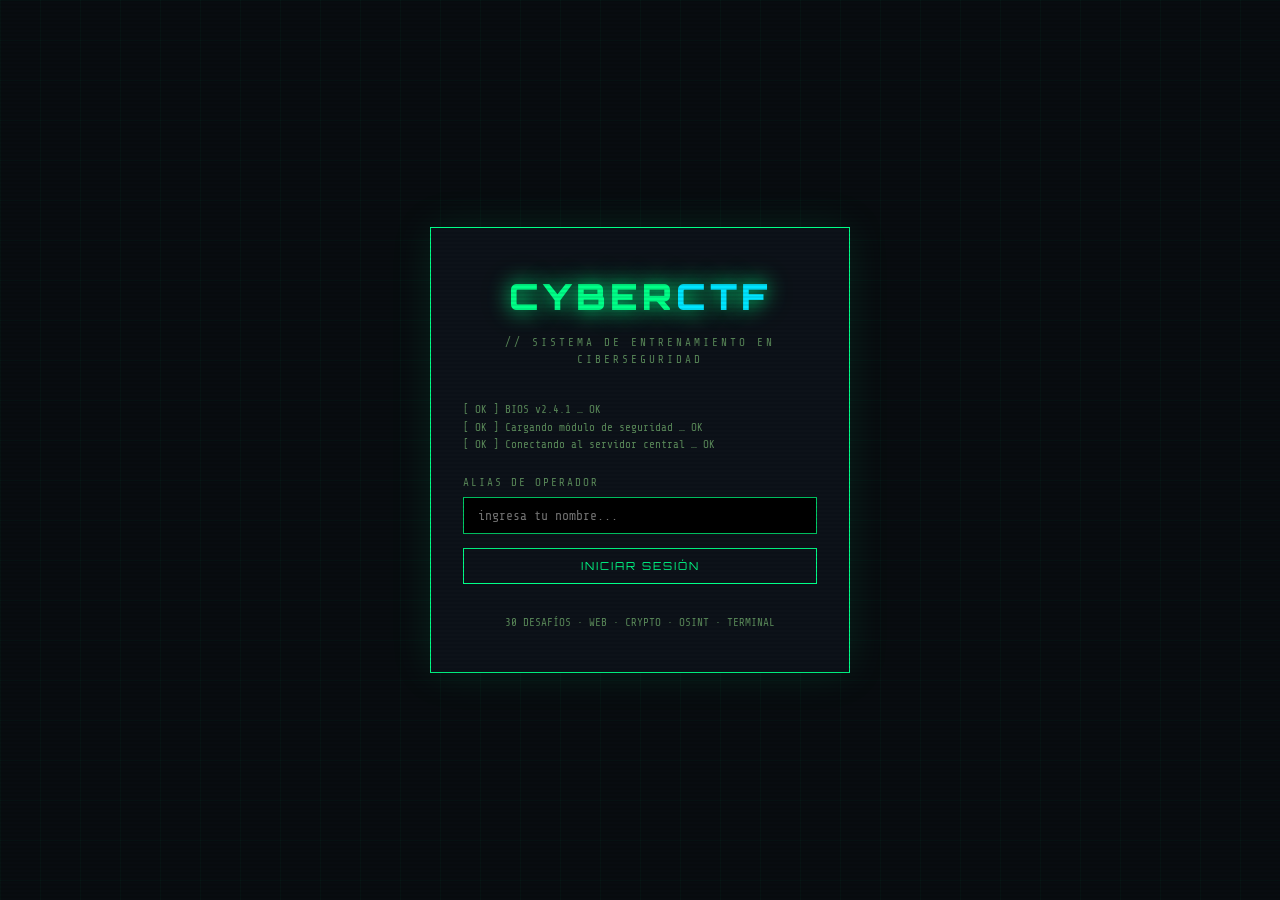
<file: index.html>
<!DOCTYPE html>
<html lang="es">
<head>
    <meta charset="UTF-8">
    <meta name="viewport" content="width=device-width, initial-scale=1.0">
    <title>CyberCTF // ACCESO AL SISTEMA</title>
    <link rel="stylesheet" href="style.css">
    <script src="api.js" defer></script>
    <style>
        .typing-line { overflow: hidden; white-space: nowrap; border-right: 2px solid var(--green); animation: typing 2s steps(40,end) both, cursor-blink .8s step-end infinite; width: fit-content; margin: 0 auto; }
        @keyframes typing { from{width:0} to{width:100%} }
        @keyframes cursor-blink { 0%,100%{border-color:var(--green)} 50%{border-color:transparent} }
        .boot-log { font-size: 11px; color: var(--text-dim); text-align: left; margin-bottom: 20px; max-height: 64px; overflow: hidden; }
        .boot-log span { display: block; animation: fadeUp .3s ease both; }
    </style>
</head>
<body>

<div class="login-wrap">
    <div class="login-box fade-up">

        <div class="login-logo">
            <h1 class="glitch">CYBER<span style="color:var(--cyan)">CTF</span></h1>
            <div class="subtitle">// SISTEMA DE ENTRENAMIENTO EN CIBERSEGURIDAD</div>
        </div>

        <div class="boot-log" id="bootLog"></div>

        <div style="margin-bottom: 14px;">
            <label style="font-size:11px; letter-spacing:2px; color:var(--text-dim); display:block; margin-bottom:6px;">ALIAS DE OPERADOR</label>
            <input type="text" id="usernameInput" placeholder="ingresa tu nombre..." autocomplete="off" maxlength="32">
        </div>

        <button onclick="login()" id="loginBtn" style="width:100%; margin-bottom:10px;">
            INICIAR SESIÓN
        </button>

        <div id="statusMsg" class="alert" style="display:none;"></div>

        <div style="margin-top: 20px; font-size: 11px; color: var(--text-dim); text-align:center;">
            30 DESAFÍOS · WEB · CRYPTO · OSINT · TERMINAL
        </div>
    </div>
</div>

<script>
    // Redirect if already logged in
    if (localStorage.getItem("ctf_username")) {
        window.location.href = "dashboard.html";
    }

    // Boot animation
    const bootLines = [
        "BIOS v2.4.1 … OK",
        "Cargando módulo de seguridad … OK",
        "Conectando al servidor central … OK",
        "Sistema listo. Esperando operador …"
    ];
    const bootLog = document.getElementById("bootLog");
    bootLines.forEach((line, i) => {
        setTimeout(() => {
            const s = document.createElement("span");
            s.style.animationDelay = "0s";
            s.textContent = `[ ${i < bootLines.length-1 ? "OK" : "!!"} ] ${line}`;
            s.style.color = i === bootLines.length-1 ? "var(--green)" : "var(--text-dim)";
            bootLog.appendChild(s);
        }, i * 400);
    });

    document.getElementById("usernameInput").addEventListener("keydown", e => {
        if (e.key === "Enter") login();
    });

    async function login() {
        const user = document.getElementById("usernameInput").value.trim();
        const status = document.getElementById("statusMsg");
        const btn = document.getElementById("loginBtn");

        if (!user || user.length < 2) {
            showMsg("Error: nombre de usuario muy corto.", "err");
            return;
        }
        if (!/^[a-zA-Z0-9_\-\.]+$/.test(user)) {
            showMsg("Solo letras, números, _ y - permitidos.", "err");
            return;
        }

        btn.disabled = true;
        showMsg("Conectando al servidor …", "inf");

        try {
            await registrarUsuario(user);
        } catch (e) {
            if (!e.message.includes("ya existe")) {
                showMsg("Error de conexión. Intenta de nuevo.", "err");
                btn.disabled = false;
                return;
            }
        }

        showMsg("Acceso concedido. Redirigiendo …", "ok");
        localStorage.setItem("ctf_username", user);
        setTimeout(() => window.location.href = "dashboard.html", 800);
    }

    function showMsg(text, type) {
        const el = document.getElementById("statusMsg");
        el.style.display = "block";
        el.className = `alert alert-${type}`;
        el.textContent = `> ${text}`;
    }
</script>
</body>
</html>
</file>
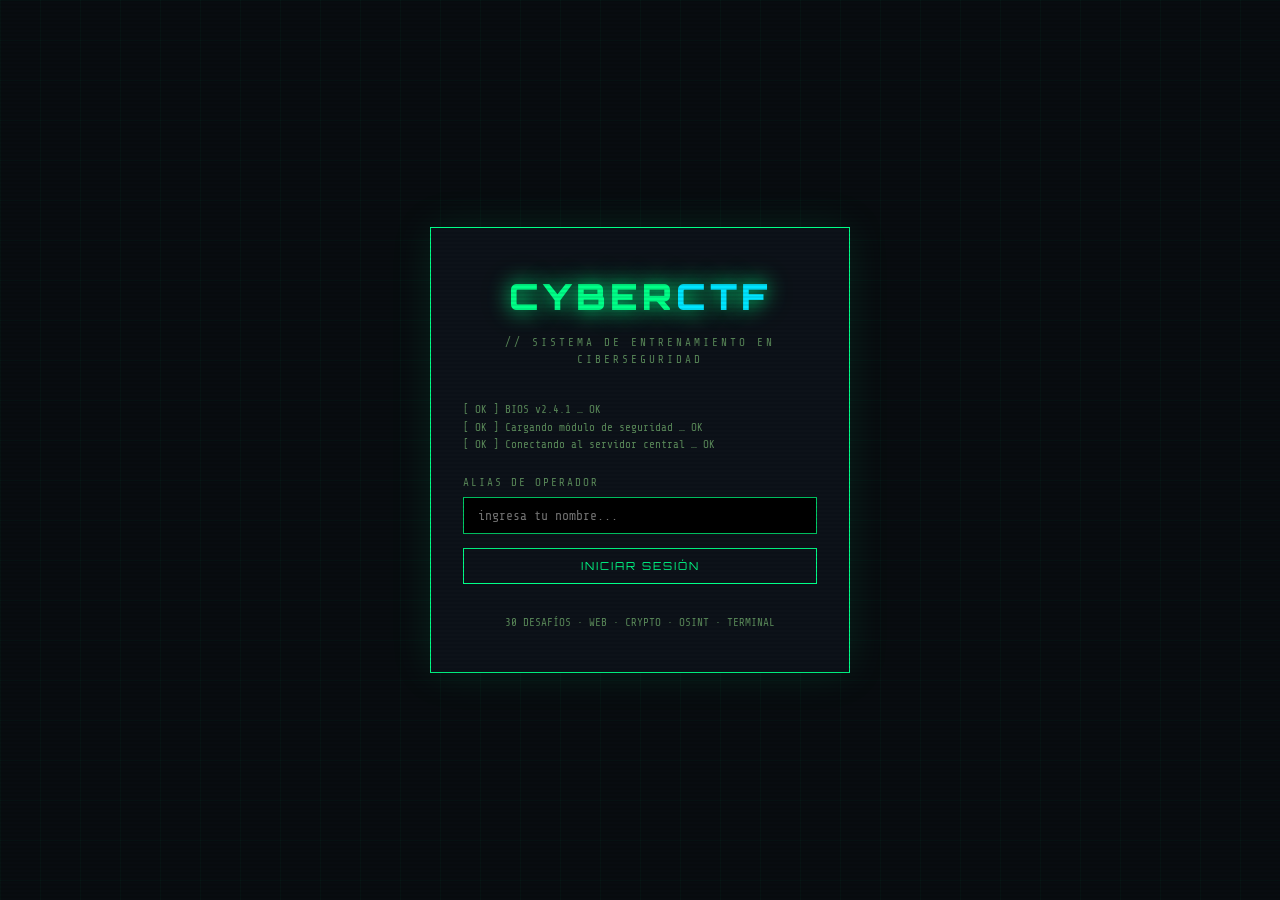
<file: dashboard.html>
<!DOCTYPE html>
<html lang="es">
<head>
    <meta charset="UTF-8">
    <meta name="viewport" content="width=device-width, initial-scale=1.0">
    <title>CyberCTF // PANEL DE CONTROL</title>
    <link rel="stylesheet" href="style.css">
    <script src="api.js"></script>
</head>
<body>

<!-- NAV -->
<div class="nav">
    <div class="nav-brand">CYBERCTF</div>
    <div class="nav-links">
        <a href="dashboard.html" class="active">DASHBOARD</a>
        <a href="leaderboard.html">RANKING</a>
        <a href="terminal.html">TERMINAL</a>
        <a href="#" onclick="logout()">SALIR</a>
    </div>
    <div class="nav-user">OP: <span id="navUser">—</span></div>
</div>

<div class="page-wrap">

    <!-- STATS ROW -->
    <div class="stats-row fade-up">
        <div class="stat-card">
            <div class="stat-value" id="statScore">0</div>
            <div class="stat-label">Puntaje Total</div>
        </div>
        <div class="stat-card">
            <div class="stat-value" id="statSolved">0</div>
            <div class="stat-label">Resueltos</div>
        </div>
        <div class="stat-card">
            <div class="stat-value" id="statRemain">30</div>
            <div class="stat-label">Restantes</div>
        </div>
        <div class="stat-card">
            <div class="stat-value" id="statRank">—</div>
            <div class="stat-label">Posición Global</div>
        </div>
    </div>

    <!-- PROGRESS -->
    <div class="panel fade-up" style="padding: 16px 24px;">
        <div style="display:flex; justify-content:space-between; align-items:center; margin-bottom:6px;">
            <span style="font-size:11px; letter-spacing:2px; color:var(--text-dim);">PROGRESO TOTAL</span>
            <span id="progressPct" style="font-family:var(--font-hud); font-size:12px; color:var(--green);">0%</span>
        </div>
        <div class="progress-track">
            <div class="progress-bar" id="progressBar" style="width:0%"></div>
        </div>
    </div>

    <!-- FLAG SUBMIT -->
    <div class="panel fade-up">
        <div class="panel-title">// ENVIAR FLAG</div>
        <div class="flag-row">
            <input type="text" class="id-input" id="desafioId" placeholder="ID (ej. 01)" maxlength="4">
            <input type="text" id="flagInput" placeholder="flag{...}">
            <button onclick="submitFlag()">EJECUTAR</button>
        </div>
        <div id="flagResult" style="margin-top:8px; display:none;" class="alert"></div>
    </div>

    <!-- CHALLENGE LIST -->
    <div class="panel fade-up">
        <div class="panel-title">// LISTA DE DESAFÍOS</div>

        <!-- Category Tabs -->
        <div class="tabs" id="catTabs">
            <button class="tab active" onclick="filterCat('all', this)">TODOS</button>
            <button class="tab" onclick="filterCat('Web', this)">WEB</button>
            <button class="tab" onclick="filterCat('Crypto', this)">CRYPTO</button>
            <button class="tab" onclick="filterCat('OSINT', this)">OSINT</button>
            <button class="tab" onclick="filterCat('Terminal', this)">TERMINAL</button>
        </div>

        <div id="challengeList">
            <div style="color:var(--text-dim); font-size:12px; padding:12px 0;">Cargando desafíos…</div>
        </div>
    </div>

</div><!-- /page-wrap -->

<!-- CHALLENGE DETAIL MODAL -->
<div class="modal-overlay" id="challengeModal">
    <div class="modal">
        <button class="modal-close" onclick="closeModal()">✕</button>
        <div class="modal-title" id="modalTitle">DESAFÍO</div>
        <div class="modal-body" id="modalBody"></div>
        <button onclick="fillId()" id="modalFillBtn" style="font-size:11px; padding:8px 16px;">
            USAR ESTE ID
        </button>
        <button onclick="showHint()" style="font-size:11px; padding:8px 16px; margin-left:8px; border-color:var(--yellow); color:var(--yellow);">
            PISTA
        </button>
        <div class="hint-box" id="hintBox"></div>
    </div>
</div>

<script>
// ── AUTH ────────────────────────────────────────
const currentUser = localStorage.getItem("ctf_username");
if (!currentUser) window.location.href = "index.html";
document.getElementById("navUser").textContent = currentUser;

function logout() {
    localStorage.removeItem("ctf_username");
    window.location.href = "index.html";
}

// ── CHALLENGE METADATA (descriptions + hints) ──
const META = {
    "01": { desc: 'Abre DevTools (F12) → pestaña "Elements" o "Inspector". Busca en el código HTML de esta página un comentario oculto <code>&lt;!-- --&gt;</code> que contiene la flag.', hint: "Usa Ctrl+F en el inspector y busca la palabra 'flag'.", special: null },
    "02": { desc: 'En el inspector de elementos, busca un elemento con el estilo <code>display: none</code>. Elimina esa propiedad CSS para hacer el texto visible. La flag estará ahí.', hint: "Busca un &lt;span&gt; o &lt;div&gt; invisible en la tabla de desafíos.", special: null },
    "03": { desc: 'Hay un botón con el atributo <code>disabled</code> en esta página. Encuéntralo con el inspector y elimina ese atributo para poder hacer clic.', hint: "Busca <code>disabled</code> en el HTML del panel de desafíos.", special: "btn03" },
    "04": { desc: 'Abre la consola de DevTools (F12 → Console) y escribe exactamente: <code>printFlag()</code> y presiona Enter.', hint: "La función está definida en el JS de esta página.", special: null },
    "05": { desc: 'Abre DevTools → Application → Cookies. Busca la cookie <code>admin</code> con valor <code>false</code> y cámbiala a <code>true</code>. Luego recarga la página y encontrarás la flag.', hint: "O escribe en consola: <code>document.cookie = 'admin=true'</code> y recarga.", special: null },
    "06": { desc: 'Ve a DevTools → Application → Local Storage. Encuentra la clave <code>premium</code> y cambia su valor de <code>false</code> a <code>true</code>. La sección de pago desbloqueada mostrará la flag.', hint: "O en consola: <code>localStorage.setItem('premium','true')</code> y recarga.", special: null },
    "07": { desc: 'Abre DevTools → Network. Recarga la página (F5) y busca la primera petición al servidor. Revisa sus <b>Response Headers</b> en busca de un header llamado <code>X-Secret</code>.', hint: "Filtra por 'Doc' o 'All' en la pestaña Network.", special: null },
    "08": { desc: 'Abre DevTools → Sources y encuentra el archivo <code>api.js</code>. Lee el código cuidadosamente. Hay una contraseña escrita directamente en el código JavaScript.', hint: "Busca una variable que contenga la palabra 'password' o 'pass'.", special: null },
    "09": { desc: 'Usa el inspector de elementos y busca un elemento con estilos <code>::before</code> o <code>::after</code>. La propiedad <code>content</code> de ese pseudo-elemento contiene la flag.', hint: "En el inspector, haz clic en el ícono de filtro de estilos y mira el panel Computed.", special: null },
    "10": { desc: 'Abre DevTools → Console y escribe <code>FLAG_PARTS</code>. Verás un array con fragmentos. Únelos en orden con <code>FLAG_PARTS.join("")</code>.', hint: "O mira el source de la página y busca el array FLAG_PARTS.", special: null },
    "11": { desc: 'Decodifica este string Base64 en un decoder online (base64decode.org): <br><code>ZmxhZ3tkZWNvZGlmaWNhZG9fYjY0fQ==</code>', hint: "Base64 termina siempre con = o ==. Pégalo tal cual en el decodificador.", special: null },
    "12": { desc: 'Decodifica este texto usando el Cifrado César con desplazamiento de 3: <br><code>iodj{yhql_ylgl_ylfl}</code>', hint: "Cada letra se desplaza 3 posiciones hacia atrás. 'i' → 'f', 'o' → 'l', etc.", special: null },
    "13": { desc: 'Convierte este string binario a texto ASCII: <br><code>01100110 01101100 01100001 01100111 01111011 01100010 01101001 01101110 01100001 01110010 01111001 01011111 01110100 01101111 01011111 01100001 01110011 01100011 01101001 01101001 01111101</code>', hint: "Usa rapidtables.com/convert/number/binary-to-ascii.html", special: null },
    "14": { desc: 'Convierte este string hexadecimal a texto: <br><code>666c61677b6865785f6465636f6465645f6f6b7d</code>', hint: "Usa un conversor online: rapidtables.com/convert/number/hex-to-ascii.html", special: null },
    "15": { desc: 'Decodifica este texto con cifrado Vigenère. La clave está en el archivo <code>/robots.txt</code> de este sitio (la palabra en Disallow). <br>Texto: <code>mkff{gsccvcpc_qzmocsn}</code>', hint: "La clave es la ruta que aparece en robots.txt sin la barra diagonal.", special: null },
    "16": { desc: 'Traduce este código Morse a texto: <br><code>..-. .-.. .- --. { -- --- .-. ... . / -.. . -.-. --- -.. . -.. }</code>', hint: "Usa morsedecoder.com o simplemente busca una tabla Morse.", special: null },
    "17": { desc: 'Abre la consola (F12) y escribe <code>decryptChallenge17()</code>. Analiza la función que aparece y ejecútala para obtener la flag.', hint: "La función aplica una operación XOR simple. Puedes leerla en DevTools → Sources.", special: null },
    "18": { desc: 'Navega a la URL: <code>[tu-sitio]/robots.txt</code><br>En GitHub Pages sería: <code>https://[usuario].github.io/[repo]/robots.txt</code><br>Busca la flag en el contenido.', hint: "robots.txt está en la raíz del repositorio.", special: null },
    "19": { desc: 'Ve a <a href="https://web.archive.org" target="_blank" style="color:var(--cyan)">archive.org</a> y busca el dominio <code>ctf-ejemplo-2023.com</code>. Navega a una versión de febrero 2023 y busca la flag en el encabezado de la página.', hint: "Usa el calendario de Wayback Machine para seleccionar la fecha exacta.", special: null },
    "20": { desc: 'Busca en Instagram el perfil <code>@ctf_dummy_profile_2024</code>. La flag está en la sección de descripción/bio.', hint: "No necesitas iniciar sesión en Instagram para ver una bio.", special: null },
    "21": { desc: 'Usa Google con este dork exacto: <br><code>filetype:pdf site:github.com ctf-secret-document-2024</code><br>Abre el PDF y busca la flag dentro.', hint: "Google Dorks limitan la búsqueda a un tipo de archivo y dominio específicos.", special: null },
    "22": { desc: 'Descarga la imagen desde el dashboard (archivo <code>assets/foto_reto22.jpg</code>). Súbela a <a href="https://exifinfo.org" target="_blank" style="color:var(--cyan)">exifinfo.org</a> y lee las coordenadas GPS en los metadatos EXIF. La flag es <code>flag{lat_long}</code> con las coordenadas.', hint: "Los datos GPS en EXIF se expresan en grados, minutos y segundos.", special: null },
    "23": { desc: 'Ve a <a href="https://mxtoolbox.com/TXTLookup.aspx" target="_blank" style="color:var(--cyan)">mxtoolbox.com</a> y busca los registros TXT del dominio <code>ctf-challenge.example.com</code>. La flag está en uno de los registros.', hint: "Los registros TXT del DNS pueden contener cualquier texto, incluyendo flags.", special: null },
    "24": { desc: 'Abre el <a href="terminal.html" style="color:var(--yellow)">emulador de terminal</a> y escribe <code>ls -la</code> para listar todos los archivos, incluyendo los ocultos (que empiezan con punto).', hint: "Los archivos ocultos en Linux empiezan con '.' — la opción -a los muestra.", special: null },
    "25": { desc: 'Después de resolver el desafío 24, usa el comando <code>cat .secret_flag</code> en el terminal para leer el contenido del archivo oculto.', hint: "cat lee el contenido de un archivo y lo imprime en la pantalla.", special: null },
    "26": { desc: 'En el terminal, escribe: <code>grep password /var/log/access.log</code> para buscar la cadena "password" dentro del enorme archivo de logs.', hint: "grep filtra líneas que contienen el patrón especificado.", special: null },
    "27": { desc: 'En el terminal, escribe: <code>nmap 10.0.0.5</code> para escanear los puertos del servidor simulado. La flag está en el output del escaneo.', hint: "Un escaneo de puertos muestra qué servicios están corriendo en un host.", special: null },
    "28": { desc: 'En el terminal, navega con: <code>cd admin_backup</code> y luego lee el archivo: <code>cat flag.txt</code>', hint: "cd = change directory. Usa ls para ver qué hay en cada carpeta.", special: null },
    "29": { desc: 'En el terminal, escribe el comando: <code>whoami</code>. El nombre del usuario actual ES la flag.', hint: "whoami muestra el nombre del usuario con el que estás logueado en el sistema.", special: null },
    "30": { desc: 'Usando las credenciales encontradas en desafíos anteriores (usuario: <code>root</code>, contraseña encontrada en desafío 08), escribe en el terminal: <code>ssh root@10.0.0.5</code>', hint: "Necesitas la contraseña del desafío 08 (Bad Logic). ¿La encontraste?", special: null },
};

// ── HIDDEN CHALLENGE ELEMENTS ──────────────────
// Challenge 02: invisible flag
const invisibleFlag = document.createElement("span");
invisibleFlag.style.display = "none";
invisibleFlag.textContent = "flag{css_oculto}";
invisibleFlag.id = "ch02_hidden";
document.body.appendChild(invisibleFlag);

// Challenge 03: disabled button
const disabledBtn = document.createElement("button");
disabledBtn.id = "btn03";
disabledBtn.disabled = true;
disabledBtn.setAttribute("data-flag", "flag{button_unlocked}");
disabledBtn.textContent = "ACCESO RESTRINGIDO";
disabledBtn.style.cssText = "display:none; margin-top:8px; border-color:var(--red); color:var(--red);";
disabledBtn.onclick = () => alert("flag{button_unlocked}");
document.body.appendChild(disabledBtn);

// Challenge 04: console function
window.printFlag = function() {
    console.log("%cflag{console_is_your_friend}", "color:#00ff88; font-size:16px; font-weight:bold;");
    return "flag{console_is_your_friend}";
};

// Challenge 09: CSS ::before pseudo-element
const ch09el = document.createElement("div");
ch09el.id = "ch09_pseudo";
ch09el.style.cssText = "position:absolute; left:-9999px;";
document.body.appendChild(ch09el);
const style09 = document.createElement("style");
style09.textContent = `#ch09_pseudo::before { content: "flag{pseudo_element_secret}"; }`;
document.head.appendChild(style09);

// Challenge 10: obfuscated array
window.FLAG_PARTS = ["fl","ag","{d","eo","bf","us","ca","te","d_","js","}"];

// Challenge 17: XOR decrypt function
window.decryptChallenge17 = function() {
    const enc = [14,10,3,9,127,27,8,23,8,27,19,8,26,23,0,8,18,26,27,24,1];
    const key = 106;
    const result = enc.map(c => String.fromCharCode(c ^ key)).join('');
    console.log("%c" + result, "color:#00ff88; font-size:14px;");
    return result;
};

// Challenge 05: check cookie
function checkAdminCookie() {
    if (document.cookie.includes("admin=true")) return "flag{admin_cookie_true}";
    return null;
}

// Challenge 06: check localStorage
function checkPremium() {
    if (localStorage.getItem("premium") === "true") return "flag{localstorage_bypass}";
    return null;
}

// ── STATE ──────────────────────────────────────
let allChallenges = [];
let solvedIds = [];
let currentFilter = "all";
let currentModalId = null;

// ── INIT ───────────────────────────────────────
async function init() {
    const [challenges, solved, user, board] = await Promise.all([
        obtenerDesafios(),
        obtenerResueltos(currentUser),
        obtenerUsuario(currentUser),
        obtenerLeaderboard()
    ]);

    allChallenges = challenges;
    solvedIds = solved;

    // Stats
    document.getElementById("statScore").textContent = user?.puntaje ?? 0;
    document.getElementById("statSolved").textContent = solvedIds.length;
    document.getElementById("statRemain").textContent = 30 - solvedIds.length;

    const pct = Math.round((solvedIds.length / 30) * 100);
    document.getElementById("progressPct").textContent = pct + "%";
    document.getElementById("progressBar").style.width = pct + "%";

    // Rank
    const rank = board.findIndex(u => u.username === currentUser) + 1;
    document.getElementById("statRank").textContent = rank > 0 ? `#${rank}` : "—";

    renderChallenges(currentFilter);
}

// ── RENDER ─────────────────────────────────────
function renderChallenges(cat) {
    const list = document.getElementById("challengeList");
    const filtered = cat === "all" ? allChallenges : allChallenges.filter(c => c.categoria === cat);

    if (filtered.length === 0) {
        list.innerHTML = `<div style="color:var(--text-dim); padding:12px 0; font-size:12px;">No hay desafíos en esta categoría.</div>`;
        return;
    }

    let html = `<table>
        <thead><tr>
            <th style="width:48px">ID</th>
            <th>Nombre</th>
            <th style="width:90px">Categoría</th>
            <th style="width:70px">Pts</th>
            <th style="width:80px">Estado</th>
        </tr></thead><tbody>`;

    filtered.forEach(c => {
        const solved = solvedIds.includes(c.id);
        const catClass = { Web:"badge-web", Crypto:"badge-crypto", OSINT:"badge-osint", Terminal:"badge-terminal" }[c.categoria] || "";

        // Special extras
        let extra = "";
        if (c.id === "24" || c.id === "25" || c.id === "26" || c.id === "27" || c.id === "28" || c.id === "29" || c.id === "30") {
            extra = ` <a href="terminal.html" style="color:var(--yellow); font-size:10px; text-decoration:none;">→ TERMINAL</a>`;
        }

        html += `<tr style="${solved ? 'opacity:.55;' : ''}" onclick="openModal('${c.id}')" style="cursor:pointer;">
            <td style="font-family:var(--font-hud); color:var(--text-dim);">${c.id}</td>
            <td style="cursor:pointer; color:${solved ? 'var(--text-dim)' : 'var(--text)'};">
                ${solved ? '✓ ' : ''}<span style="cursor:pointer;">${c.nombre}</span>${extra}
            </td>
            <td><span class="badge ${catClass}">${c.categoria.toUpperCase()}</span></td>
            <td style="font-family:var(--font-hud); color:var(--yellow);">${c.puntos}</td>
            <td>${solved
                ? '<span class="badge badge-solved">RESUELTO</span>'
                : '<span class="badge badge-pending">PENDIENTE</span>'
            }</td>
        </tr>`;
    });

    html += "</tbody></table>";
    list.innerHTML = html;
}

function filterCat(cat, btn) {
    currentFilter = cat;
    document.querySelectorAll(".tab").forEach(t => t.classList.remove("active"));
    btn.classList.add("active");
    renderChallenges(cat);
}

// ── MODAL ──────────────────────────────────────
function openModal(id) {
    currentModalId = id;
    const ch = allChallenges.find(c => c.id === id);
    const m = META[id];
    if (!ch || !m) return;

    document.getElementById("modalTitle").textContent = `[${id}] ${ch.nombre} — ${ch.puntos} pts`;
    document.getElementById("modalBody").innerHTML = m.desc || "Sin descripción.";
    document.getElementById("hintBox").className = "hint-box";
    document.getElementById("hintBox").innerHTML = "";

    // Show special element if any
    if (m.special) {
        const el = document.getElementById(m.special);
        if (el) {
            el.style.display = "block";
            el.style.position = "static";
        }
        document.getElementById("modalBody").appendChild(el || document.createElement("span"));
    }

    document.getElementById("challengeModal").classList.add("open");
}

function closeModal() {
    document.getElementById("challengeModal").classList.remove("open");
    currentModalId = null;
}

function fillId() {
    document.getElementById("desafioId").value = currentModalId;
    document.getElementById("flagInput").focus();
    closeModal();
}

function showHint() {
    const m = META[currentModalId];
    if (!m) return;
    const hintBox = document.getElementById("hintBox");
    hintBox.innerHTML = "💡 " + (m.hint || "Sin pista disponible.");
    hintBox.classList.add("visible");
}

document.getElementById("challengeModal").addEventListener("click", e => {
    if (e.target === e.currentTarget) closeModal();
});

// ── FLAG SUBMIT ────────────────────────────────
async function submitFlag() {
    const dId  = document.getElementById("desafioId").value.trim();
    const flag = document.getElementById("flagInput").value.trim();
    const resultEl = document.getElementById("flagResult");

    if (!dId || !flag) {
        showResult("Rellena el ID del desafío y la flag.", "inf");
        return;
    }

    showResult("Validando …", "inf");

    // Client-side special checks
    if (dId === "05") {
        const f = checkAdminCookie();
        if (!f || f !== flag) { showResult("Flag incorrecta. Recuerda cambiar la cookie admin=true y recargar.", "err"); return; }
    }
    if (dId === "06") {
        const f = checkPremium();
        if (!f || f !== flag) { showResult("Flag incorrecta. ¿Cambiaste localStorage 'premium' a 'true'?", "err"); return; }
    }

    const resp = await validarFlag(currentUser, dId, flag);

    if (resp.exitoso) {
        showResult(`✓ ACCESO CONCEDIDO — ${resp.mensaje}`, "ok");
        document.getElementById("flagInput").value = "";
        document.getElementById("desafioId").value = "";
        if (!solvedIds.includes(dId)) {
            solvedIds.push(dId);
            // Refresh stats
            const solvedCount = solvedIds.length;
            document.getElementById("statSolved").textContent = solvedCount;
            document.getElementById("statRemain").textContent = 30 - solvedCount;
            const pct = Math.round((solvedCount / 30) * 100);
            document.getElementById("progressPct").textContent = pct + "%";
            document.getElementById("progressBar").style.width = pct + "%";
            if (resp.puntos) {
                const prev = parseInt(document.getElementById("statScore").textContent) || 0;
                document.getElementById("statScore").textContent = prev + resp.puntos;
            }
        }
        renderChallenges(currentFilter);
    } else {
        showResult(`✗ ACCESO DENEGADO — ${resp.mensaje}`, "err");
    }
}

function showResult(text, type) {
    const el = document.getElementById("flagResult");
    el.style.display = "block";
    el.className = `alert alert-${type}`;
    el.textContent = `> ${text}`;
}

document.getElementById("flagInput").addEventListener("keydown", e => {
    if (e.key === "Enter") submitFlag();
});

// ── RUN ────────────────────────────────────────
init();
</script>
</body>
</html>
</file>
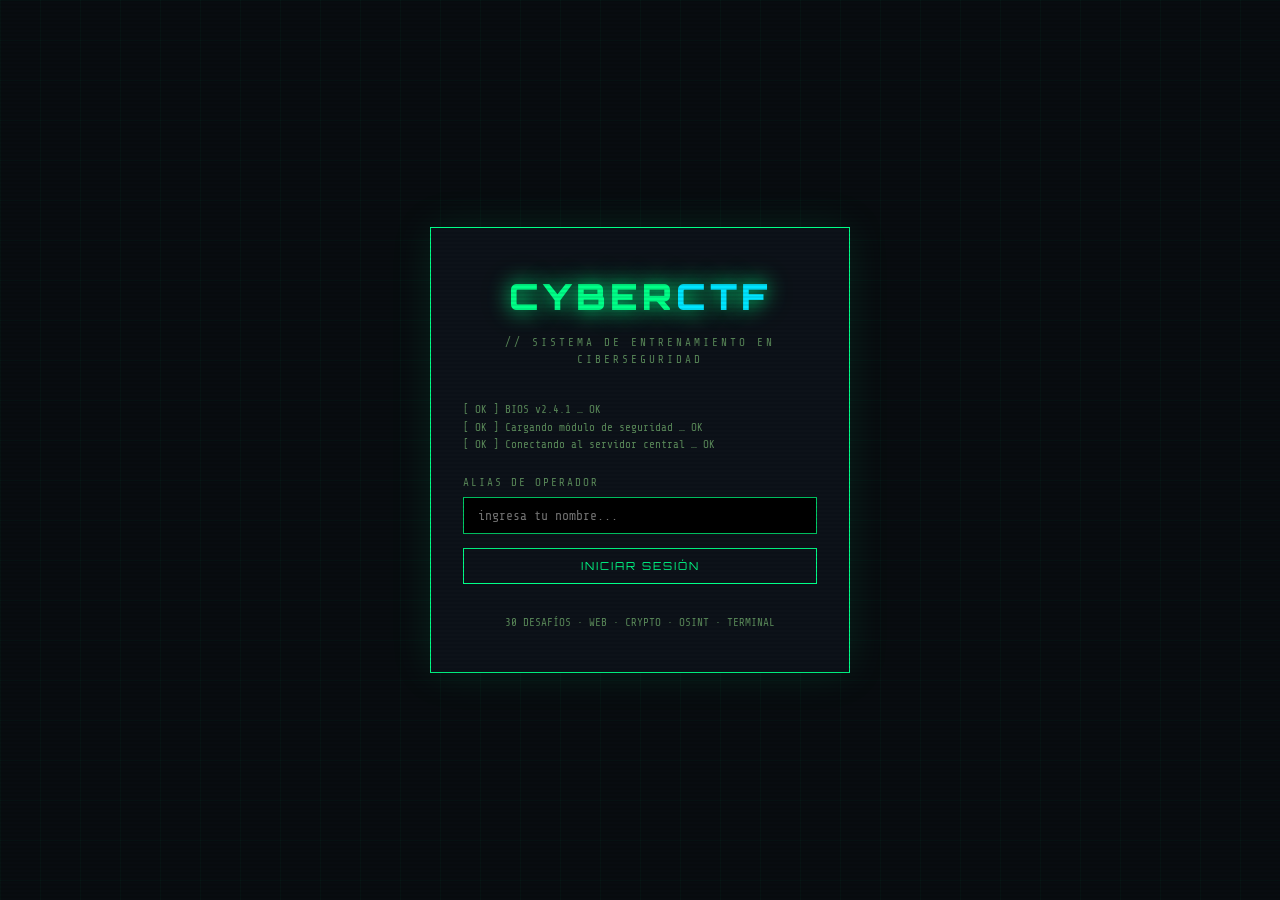
<file: leaderboard.html>
<!DOCTYPE html>
<html lang="es">
<head>
    <meta charset="UTF-8">
    <meta name="viewport" content="width=device-width, initial-scale=1.0">
    <title>CyberCTF // RANKING GLOBAL</title>
    <link rel="stylesheet" href="style.css">
    <script src="api.js"></script>
</head>
<body>

<div class="nav">
    <div class="nav-brand">CYBERCTF</div>
    <div class="nav-links">
        <a href="dashboard.html">DASHBOARD</a>
        <a href="leaderboard.html" class="active">RANKING</a>
        <a href="terminal.html">TERMINAL</a>
        <a href="#" onclick="logout()">SALIR</a>
    </div>
    <div class="nav-user">OP: <span id="navUser">—</span></div>
</div>

<div class="page-wrap">

    <div class="panel fade-up">
        <div style="display:flex; justify-content:space-between; align-items:center; margin-bottom:20px; flex-wrap:wrap; gap:10px;">
            <h2 style="margin:0;">// TABLA DE CLASIFICACIÓN</h2>
            <div style="display:flex; gap:8px; align-items:center;">
                <span id="lastUpdate" style="font-size:11px; color:var(--text-dim);">—</span>
                <button onclick="cargarRanking()" style="padding:6px 16px; font-size:10px;">↻ ACTUALIZAR</button>
            </div>
        </div>

        <!-- Podium top 3 -->
        <div class="podium" id="podium"></div>

        <!-- Full table -->
        <table>
            <thead>
                <tr>
                    <th style="width:50px">#</th>
                    <th>Operador</th>
                    <th style="width:120px">Puntaje</th>
                    <th style="width:130px">Progreso</th>
                </tr>
            </thead>
            <tbody id="rankingBody">
                <tr><td colspan="4" style="color:var(--text-dim); font-size:12px;">Cargando datos del servidor central…</td></tr>
            </tbody>
        </table>
    </div>

    <div style="text-align:center; color:var(--text-dim); font-size:11px; letter-spacing:1px; padding-bottom:20px;">
        AUTO-REFRESCO CADA 30 SEGUNDOS
    </div>
</div>

<script>
const currentUser = localStorage.getItem("ctf_username");
if (!currentUser) window.location.href = "index.html";
document.getElementById("navUser").textContent = currentUser;

function logout() {
    localStorage.removeItem("ctf_username");
    window.location.href = "index.html";
}

const MAX_PTS = 30 * 200; // rough max for progress bar

async function cargarRanking() {
    const tbody = document.getElementById("rankingBody");

    const datos = await obtenerLeaderboard();

    if (datos.length === 0) {
        tbody.innerHTML = "<tr><td colspan='4' style='color:var(--text-dim);font-size:12px;'>No hay registros todavía.</td></tr>";
        return;
    }

    // Podium (top 3)
    const podium = document.getElementById("podium");
    const top3 = datos.slice(0, 3);
    const order = [1, 0, 2]; // display order: 2nd, 1st, 3rd
    podium.innerHTML = "";
    order.forEach(idx => {
        if (!top3[idx]) return;
        const u = top3[idx];
        const place = idx + 1;
        const el = document.createElement("div");
        el.className = `podium-item place-${place}`;
        el.innerHTML = `
            <div class="podium-rank">#${place}</div>
            <div class="podium-name">${escHtml(u.username)}</div>
            <div class="podium-block">${place === 1 ? "★" : place}</div>
            <div class="podium-score">${u.puntaje} pts</div>
        `;
        podium.appendChild(el);
    });

    // Table
    tbody.innerHTML = "";
    const maxScore = datos[0]?.puntaje || 1;

    datos.forEach((user, i) => {
        const rank = i + 1;
        const isMe = user.username === currentUser;
        const pct = Math.round((user.puntaje / maxScore) * 100);

        const tr = document.createElement("tr");
        if (isMe) tr.style.cssText = "background:rgba(0,255,136,.08); outline:1px solid rgba(0,255,136,.3);";

        let rankDisplay = `#${rank}`;
        if (rank === 1) rankDisplay = `<span style="color:var(--yellow)">★ 1</span>`;
        else if (rank === 2) rankDisplay = `<span style="color:var(--cyan)">▲ 2</span>`;
        else if (rank === 3) rankDisplay = `<span style="color:var(--green)">▲ 3</span>`;

        tr.innerHTML = `
            <td style="font-family:var(--font-hud); font-size:13px;">${rankDisplay}</td>
            <td>
                ${isMe ? '<span style="color:var(--green); margin-right:6px;">▶</span>' : ''}
                <span style="color:${isMe ? 'var(--green)' : 'var(--text)'}">${escHtml(user.username)}</span>
                ${isMe ? '<span style="font-size:10px; color:var(--text-dim); margin-left:6px;">(tú)</span>' : ''}
            </td>
            <td style="font-family:var(--font-hud); color:var(--yellow); font-size:14px;">${user.puntaje} pts</td>
            <td>
                <div class="progress-track" style="margin:0;">
                    <div class="progress-bar" style="width:${pct}%"></div>
                </div>
            </td>
        `;
        tbody.appendChild(tr);
    });

    document.getElementById("lastUpdate").textContent =
        "Actualizado: " + new Date().toLocaleTimeString("es-CL");
}

function escHtml(str) {
    return str.replace(/&/g,"&amp;").replace(/</g,"&lt;").replace(/>/g,"&gt;");
}

cargarRanking();
setInterval(cargarRanking, 30000);
</script>
</body>
</html>
</file>
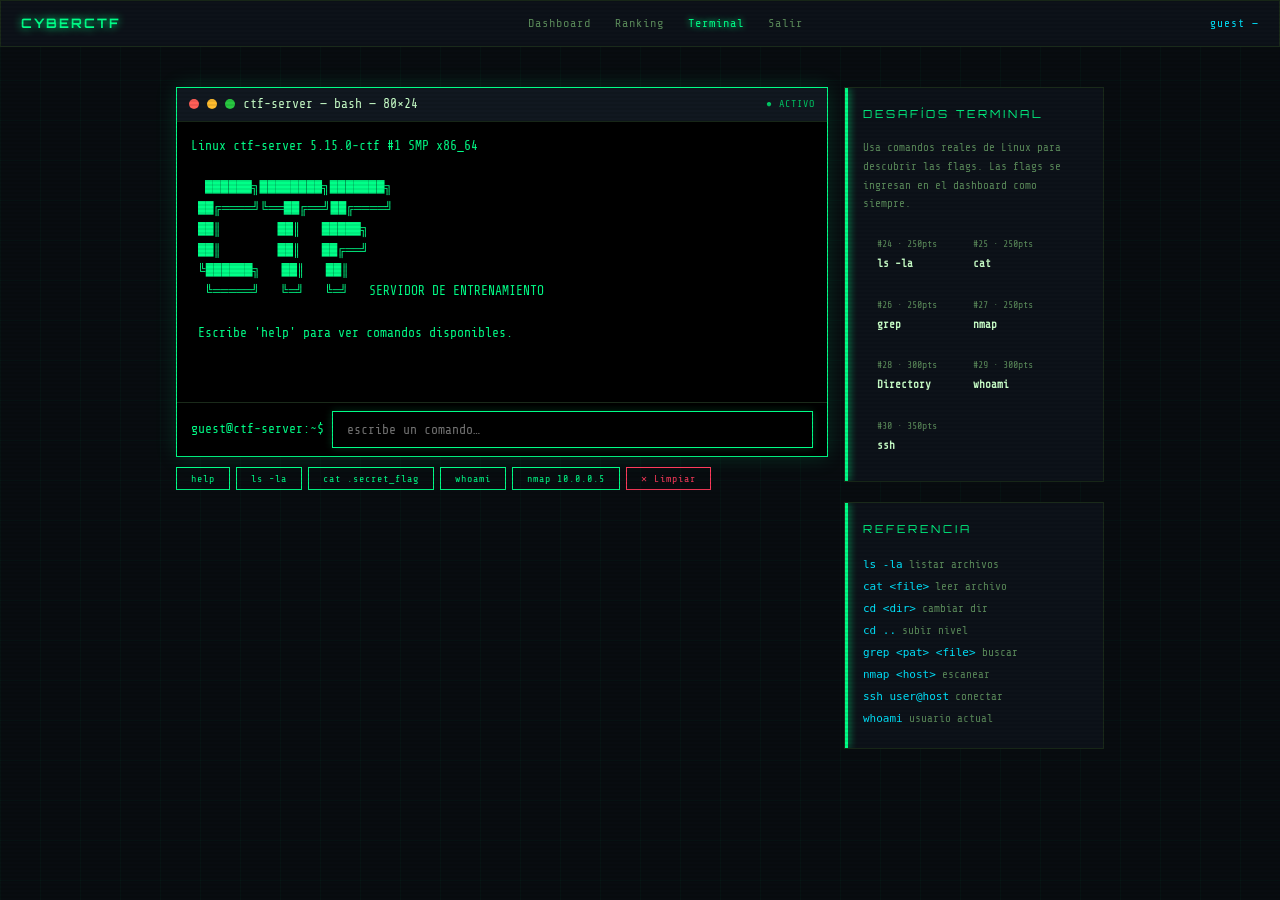
<file: terminal.html>
<!DOCTYPE html>
<html lang="es">
<head>
    <meta charset="UTF-8">
    <meta name="viewport" content="width=device-width, initial-scale=1.0">
    <title>CyberCTF // TERMINAL</title>
    <link rel="stylesheet" href="style.css">
    <style>
        .quick-cmds { display: flex; gap: 6px; flex-wrap: wrap; margin-top: 10px; }
        .qbtn { padding: 5px 14px; font-size: 10px; letter-spacing: 1px; font-family: var(--font-mono); }

        .challenge-chips {
            display: flex;
            flex-wrap: wrap;
            gap: 8px;
            margin-top: 12px;
        }
        .ch-chip {
            background: var(--bg4);
            border: 1px solid var(--border2);
            border-radius: var(--radius);
            padding: 8px 14px;
            cursor: pointer;
            transition: .15s;
            font-size: 11px;
        }
        .ch-chip:hover { border-color: var(--green-dim); background: var(--green-faint); color: var(--green); }
        .ch-chip.solved { opacity: 0.5; cursor: default; }
        .ch-chip.solved:hover { border-color: var(--border2); background: var(--bg4); color: var(--text); }
        .ch-chip .ch-num { color: var(--text-dim); font-size: 10px; display: block; margin-bottom: 3px; }
        .ch-chip .ch-name { font-weight: 600; }
    </style>
</head>
<body>

<div class="nav">
    <div class="nav-brand">CYBERCTF</div>
    <div class="nav-links">
        <a href="dashboard.html">Dashboard</a>
        <a href="leaderboard.html">Ranking</a>
        <a href="terminal.html" class="active">Terminal</a>
        <a href="#" onclick="logout()">Salir</a>
    </div>
    <div class="nav-user">
        <span id="navUser">—</span>
        <span class="team-badge" id="navTeam">—</span>
    </div>
</div>

<div class="page-wrap">

    <div style="display:grid; grid-template-columns: 1fr 260px; gap:16px; align-items: start;" class="fade-up">
        <!-- Main terminal -->
        <div>
            <div class="terminal-box">
                <div class="terminal-titlebar">
                    <div class="terminal-dot" style="background:#ff5f57;"></div>
                    <div class="terminal-dot" style="background:#febc2e;"></div>
                    <div class="terminal-dot" style="background:#28c840;"></div>
                    <div class="terminal-titlebar-text">ctf-server — bash — 80×24</div>
                    <div style="margin-left:auto; font-size:10px; color:var(--green-dim); letter-spacing:1px;">● ACTIVO</div>
                </div>
                <div class="terminal-output" id="output"></div>
                <div class="terminal-input-row">
                    <span class="terminal-prompt" id="promptLabel">guest@ctf-server:~$</span>
                    <input type="text" class="terminal-input" id="termInput"
                           autofocus autocomplete="off" autocorrect="off" autocapitalize="off"
                           spellcheck="false" placeholder="escribe un comando…">
                </div>
            </div>

            <div class="quick-cmds">
                <button class="qbtn" onclick="quickCmd('help')">help</button>
                <button class="qbtn" onclick="quickCmd('ls -la')">ls -la</button>
                <button class="qbtn" onclick="quickCmd('cat .secret_flag')">cat .secret_flag</button>
                <button class="qbtn" onclick="quickCmd('whoami')">whoami</button>
                <button class="qbtn" onclick="quickCmd('nmap 10.0.0.5')">nmap 10.0.0.5</button>
                <button class="qbtn btn-danger" onclick="clearTerm()">✕ Limpiar</button>
            </div>
        </div>

        <!-- Sidebar: terminal challenges -->
        <div>
            <div class="panel" style="padding:18px;">
                <div class="panel-title">Desafíos Terminal</div>
                <div style="font-size:11px; color:var(--text-dim); margin-bottom:14px; line-height:1.7;">
                    Usa comandos reales de Linux para descubrir las flags. Las flags se ingresan en el dashboard como siempre.
                </div>
                <div class="challenge-chips" id="terminalChallenges">
                    <!-- Loaded dynamically -->
                </div>
            </div>

            <div class="panel" style="padding:18px; margin-top:0;">
                <div class="panel-title">Referencia</div>
                <div style="font-size:11px; color:var(--text-dim); line-height:2;">
                    <code style="color:var(--cyan);">ls -la</code> listar archivos<br>
                    <code style="color:var(--cyan);">cat &lt;file&gt;</code> leer archivo<br>
                    <code style="color:var(--cyan);">cd &lt;dir&gt;</code> cambiar dir<br>
                    <code style="color:var(--cyan);">cd ..</code> subir nivel<br>
                    <code style="color:var(--cyan);">grep &lt;pat&gt; &lt;file&gt;</code> buscar<br>
                    <code style="color:var(--cyan);">nmap &lt;host&gt;</code> escanear<br>
                    <code style="color:var(--cyan);">ssh user@host</code> conectar<br>
                    <code style="color:var(--cyan);">whoami</code> usuario actual
                </div>
            </div>
        </div>
    </div>

</div>

<script src="api.js"></script>
<script>
const currentUser  = localStorage.getItem("ctf_username") || "guest";
const equipoId     = localStorage.getItem("ctf_equipo_id") || null;
const equipoNombre = localStorage.getItem("ctf_equipo_nombre") || "—";

document.getElementById("navUser").textContent = currentUser;
document.getElementById("navTeam").textContent = equipoNombre;
document.getElementById("promptLabel").textContent = `${currentUser}@ctf-server:~$`;

function logout() {
    localStorage.removeItem("ctf_username");
    localStorage.removeItem("ctf_equipo_id");
    localStorage.removeItem("ctf_equipo_nombre");
    window.location.href = "index.html";
}

// ── Load terminal challenge chips ─────────────────
async function loadTerminalChallenges() {
    const chips = document.getElementById("terminalChallenges");
    let solved = [];
    if (equipoId) {
        try { solved = await obtenerResueltos(equipoId); } catch {}
    }

    const termChallenges = [
        { id: "24", name: "ls -la", pts: 250 },
        { id: "25", name: "cat",    pts: 250 },
        { id: "26", name: "grep",   pts: 250 },
        { id: "27", name: "nmap",   pts: 250 },
        { id: "28", name: "Directory", pts: 300 },
        { id: "29", name: "whoami", pts: 300 },
        { id: "30", name: "ssh",    pts: 350 },
    ];

    chips.innerHTML = termChallenges.map(c => {
        const done = solved.includes(c.id);
        return `<div class="ch-chip ${done ? 'solved' : ''}">
            <span class="ch-num">#${c.id} · ${c.pts}pts</span>
            <span class="ch-name">${done ? '✓ ' : ''}${c.name}</span>
        </div>`;
    }).join("");
}

loadTerminalChallenges();

// ── FILESYSTEM ────────────────────────────────────
const FS = {
    "~": {
        type: "dir",
        children: {
            ".secret_flag":   { type: "file", content: "flag{secret_file_read}" },
            ".hidden_notes":  { type: "file", content: "Recuerda: la clave SSH es la misma del desafío 08" },
            "readme.txt":     { type: "file", content: "Bienvenido al servidor de entrenamiento CyberCTF.\nUsa 'help' para ver comandos disponibles." },
            "admin_backup":   {
                type: "dir",
                children: {
                    "flag.txt":    { type: "file", content: "flag{admin_backup_accessed}" },
                    "config.bak":  { type: "file", content: "# Config backup\nhost=10.0.0.5\nport=22\nuser=root\npass=hardcoded_p4ssw0rd" },
                }
            },
            "logs": {
                type: "dir",
                children: {
                    "access.log": { type: "file", content: generateLogs() },
                }
            }
        }
    }
};

function generateLogs() {
    const ips = ["192.168.1.10","10.0.0.42","172.16.0.7","192.168.1.101","10.0.0.99"];
    const pages = ["/index.php","/admin","/login","/dashboard","/api/v1/users"];
    const codes = ["200","200","200","404","403","500"];
    let out = "";
    for (let i = 0; i < 200; i++) {
        const ip = ips[i % ips.length];
        const page = pages[i % pages.length];
        const code = codes[i % codes.length];
        out += `2024-0${(i%9)+1}-15T${String(i%24).padStart(2,'0')}:${String(i%60).padStart(2,'0')}:00Z ${ip} GET ${page} HTTP/1.1 ${code} -\n`;
    }
    out += `2024-03-15T14:22:33.000Z 10.0.0.5 POST /login HTTP/1.1 200 - username=root&password=flag{grep_found_password}\n`;
    for (let i = 0; i < 80; i++) {
        const ip = ips[i % ips.length];
        const page = pages[i % pages.length];
        out += `2024-04-01T${String(i%24).padStart(2,'0')}:00:00Z ${ip} GET ${page} HTTP/1.1 200 -\n`;
    }
    return out;
}

// ── STATE ──────────────────────────────────────────
let cwd = "~";
let cwdPath = ["~"];
let sshConnected = false;
let history = [];
let histIdx = -1;

function getPrompt() {
    const host = sshConnected ? "10.0.0.5" : "ctf-server";
    const user = sshConnected ? "root" : currentUser;
    const p = cwdPath.length === 1 ? "~" : cwdPath[cwdPath.length-1];
    return `${user}@${host}:${p}$`;
}

function getNode(pathArr) {
    let node = FS["~"];
    for (let i = 1; i < pathArr.length; i++) {
        if (!node.children || !node.children[pathArr[i]]) return null;
        node = node.children[pathArr[i]];
    }
    return node;
}

// ── BOOT ──────────────────────────────────────────
const BOOT = `Linux ctf-server 5.15.0-ctf #1 SMP x86_64

  ██████╗████████╗███████╗
 ██╔════╝╚══██╔══╝██╔════╝
 ██║        ██║   █████╗
 ██║        ██║   ██╔══╝
 ╚██████╗   ██║   ██║
  ╚═════╝   ╚═╝   ╚═╝   SERVIDOR DE ENTRENAMIENTO

 Escribe 'help' para ver comandos disponibles.
`;

// ── COMMANDS ──────────────────────────────────────
const COMMANDS = {

    help: () => `Comandos disponibles:
  ls [-la]          listar archivos (con -la incluye ocultos)
  cd <dir>          cambiar directorio
  cat <file>        leer contenido de un archivo
  pwd               mostrar directorio actual
  whoami            mostrar usuario actual
  grep <pat> <file> buscar patrón en archivo
  nmap <host>       escanear puertos de un host
  ssh <user>@<host> conectar por SSH
  clear             limpiar pantalla
  help              mostrar esta ayuda`,

    clear: () => { clearTerm(false); return ""; },

    pwd: () => "/" + cwdPath.join("/").replace("~/", "home/ctf/").replace("~", "home/ctf"),

    whoami: () => sshConnected ? "flag{current_user_root}" : currentUser,

    ls: (args) => {
        const node = getNode(cwdPath);
        if (!node || node.type !== "dir") return "ls: no es un directorio";
        const showHidden = args.some(a => a.includes("a"));
        const longFormat = args.some(a => a.includes("l"));
        const entries = Object.entries(node.children || {});
        const visible = showHidden ? entries : entries.filter(([n]) => !n.startsWith("."));

        if (longFormat) {
            let out = `total ${visible.length * 4}\n`;
            visible.forEach(([name, n]) => {
                const isDir = n.type === "dir";
                const perm = isDir ? "drwxr-xr-x" : (name.startsWith(".") ? "-rw-------" : "-rw-r--r--");
                const size = isDir ? "  4096" : String((n.content || "").length).padStart(6);
                const color = isDir ? "\x1b[34m" : (name.startsWith(".") ? "\x1b[90m" : "");
                out += `${perm} 1 ${currentUser} ${currentUser} ${size} Jan 01 00:00 ${name}${isDir ? "/" : ""}\n`;
            });
            return out.trim();
        }
        return visible.map(([n,v]) => v.type === "dir" ? n + "/" : n).join("  ");
    },

    cd: (args) => {
        const target = args[0];
        if (!target || target === "~") { cwdPath = ["~"]; return ""; }
        if (target === "..") { if (cwdPath.length > 1) cwdPath.pop(); return ""; }
        const node = getNode(cwdPath);
        if (!node?.children?.[target]) return `bash: cd: ${target}: No existe el archivo o directorio`;
        if (node.children[target].type !== "dir") return `bash: cd: ${target}: No es un directorio`;
        cwdPath.push(target);
        return "";
    },

    cat: (args) => {
        if (!args[0]) return "cat: faltan argumentos";
        const node = getNode(cwdPath);
        if (!node?.children) return `cat: ${args[0]}: No existe el archivo`;
        const file = node.children[args[0]];
        if (!file) return `cat: ${args[0]}: No existe el archivo o directorio`;
        if (file.type === "dir") return `cat: ${args[0]}: Es un directorio`;
        return file.content;
    },

    grep: (args) => {
        if (args.length < 2) return "Uso: grep <patrón> <archivo>";
        const [pattern, filename] = args;
        const node = getNode(cwdPath);
        let file = node?.children?.[filename];
        if (!file && filename.includes("access.log")) {
            file = FS["~"].children["logs"]?.children?.["access.log"];
        }
        if (!file) return `grep: ${filename}: No existe el archivo`;
        const lines = file.content.split("\n").filter(l => l.toLowerCase().includes(pattern.toLowerCase()));
        if (lines.length === 0) return `grep: sin resultados para '${pattern}'`;
        return lines.join("\n");
    },

    nmap: (args) => {
        if (!args[0]) return "Uso: nmap <host>";
        const host = args[0];
        if (host === "10.0.0.5" || host === "localhost") {
            return `Starting Nmap 7.94 ( https://nmap.org )
Nmap scan report for ${host}
Host is up (0.0012s latency).

PORT     STATE SERVICE VERSION
22/tcp   open  ssh     OpenSSH 8.9p1
80/tcp   open  http    nginx 1.22.1
443/tcp  open  https   nginx 1.22.1

# flag{open_port_22_80_443}

Nmap done: 1 IP address (1 host up) scanned in 2.43 seconds`;
        }
        return `Starting Nmap 7.94\nNote: Host seems down. Try -Pn\nNmap done: 0 hosts up`;
    },

    ssh: (args) => {
        if (!args[0]) return "Uso: ssh <usuario>@<host>";
        const parts = args[0].split("@");
        if (parts.length !== 2) return "Formato incorrecto. Usa: ssh usuario@host";
        const [user, host] = parts;
        if (host !== "10.0.0.5") return `ssh: connect to host ${host} port 22: Connection refused`;
        if (user !== "root") return `${user}@${host}: Permission denied (publickey,password).`;
        return `__SSH_AUTH__${host}`;
    }
};

// ── RENDERING ─────────────────────────────────────
const output = document.getElementById("output");

function print(text, color) {
    const line = document.createElement("div");
    if (color) line.style.color = color;
    line.style.whiteSpace = "pre-wrap";
    line.style.wordBreak = "break-all";
    line.textContent = text;
    output.appendChild(line);
    output.scrollTop = output.scrollHeight;
}

function printPromptLine(cmd) {
    const line = document.createElement("div");
    line.innerHTML = `<span style="color:var(--green);font-size:12px;">${esc(getPrompt())} </span><span style="color:var(--text-bright);">${esc(cmd)}</span>`;
    output.appendChild(line);
    output.scrollTop = output.scrollHeight;
}

function esc(s) {
    return s.replace(/&/g,"&amp;").replace(/</g,"&lt;").replace(/>/g,"&gt;");
}

function runCommand(input) {
    const trimmed = input.trim();
    if (!trimmed) return "";
    const parts = trimmed.split(/\s+/);
    const cmd = parts[0].toLowerCase();
    const args = parts.slice(1);
    if (COMMANDS[cmd]) {
        const result = COMMANDS[cmd](args);
        if (result?.startsWith("__SSH_AUTH__")) {
            return `__NEED_PASSWORD__${result.split("__SSH_AUTH__")[1]}`;
        }
        return result;
    }
    const similar = Object.keys(COMMANDS).find(c => levenshtein(c, cmd) <= 2);
    if (similar) return `${cmd}: comando no encontrado. ¿Quisiste decir '${similar}'?`;
    return `${cmd}: comando no encontrado. Escribe 'help'.`;
}

function levenshtein(a, b) {
    const m = a.length, n = b.length;
    const dp = Array.from({length:m+1}, (_,i) => Array.from({length:n+1}, (_,j) => i||j));
    for (let i=1;i<=m;i++) for (let j=1;j<=n;j++)
        dp[i][j] = a[i-1]===b[j-1] ? dp[i-1][j-1] : 1+Math.min(dp[i-1][j],dp[i][j-1],dp[i-1][j-1]);
    return dp[m][n];
}

// ── INPUT ──────────────────────────────────────────
let awaitingPassword = false;
let sshHost = null;
const inputEl = document.getElementById("termInput");
const promptLabel = document.getElementById("promptLabel");

inputEl.addEventListener("keydown", e => {
    if (e.key === "Enter") {
        const val = inputEl.value;

        if (awaitingPassword) {
            printPromptLine("(contraseña oculta)");
            if (val === "flag{hardcoded_p4ssw0rd}" || val === "hardcoded_p4ssw0rd") {
                sshConnected = true;
                cwdPath = ["~"];
                print(`\nBienvenido a 10.0.0.5 — Servidor Interno CyberCTF`, "var(--green)");
                print(`flag{ssh_root_connected}\n`, "var(--yellow)");
            } else {
                print(`${currentUser}@${sshHost}: Permission denied, please try again.`, "var(--red)");
            }
            awaitingPassword = false;
            sshHost = null;
            inputEl.value = "";
            inputEl.type = "text";
            inputEl.placeholder = "escribe un comando…";
            promptLabel.textContent = getPrompt();
            return;
        }

        history.unshift(val);
        histIdx = -1;
        printPromptLine(val);
        inputEl.value = "";

        const result = runCommand(val);

        if (result?.startsWith("__NEED_PASSWORD__")) {
            sshHost = result.split("__NEED_PASSWORD__")[1];
            awaitingPassword = true;
            inputEl.type = "password";
            inputEl.placeholder = "contraseña…";
            print(`${currentUser}@${sshHost}'s password:`, "var(--text-dim)");
            promptLabel.textContent = "";
            return;
        }

        if (result !== "" && result != null) {
            print(result, result.includes("flag{") ? "var(--yellow)" : null);
        }

        promptLabel.textContent = getPrompt();

    } else if (e.key === "ArrowUp") {
        e.preventDefault();
        if (histIdx < history.length - 1) { histIdx++; inputEl.value = history[histIdx]; }
    } else if (e.key === "ArrowDown") {
        e.preventDefault();
        histIdx > 0 ? (histIdx--, inputEl.value = history[histIdx]) : (histIdx = -1, inputEl.value = "");
    } else if (e.key === "l" && e.ctrlKey) {
        e.preventDefault();
        clearTerm(false);
    }
});

function quickCmd(cmd) { inputEl.value = cmd; inputEl.focus(); }

function clearTerm(printBoot = true) {
    output.innerHTML = "";
    if (printBoot) {
        print(BOOT, "var(--green)");
        promptLabel.textContent = getPrompt();
    }
}

// Init
print(BOOT, "var(--green)");
promptLabel.textContent = getPrompt();
inputEl.focus();
</script>
</body>
</html>
</file>
<file: style.css>
/* =============================================
   CYBERCTF — GLOBAL STYLES
   Terminal / Hacker aesthetic
   ============================================= */

@import url('https://fonts.googleapis.com/css2?family=Share+Tech+Mono&family=Orbitron:wght@400;700;900&display=swap');

:root {
    --bg:        #080c10;
    --bg2:       #0d1219;
    --bg3:       #111820;
    --green:     #00ff88;
    --green-dim: #00cc66;
    --green-glow:#00ff8833;
    --cyan:      #00e5ff;
    --yellow:    #ffd600;
    --red:       #ff3b5c;
    --border:    #1a2a1a;
    --text:      #c8ffc8;
    --text-dim:  #5a8a5a;
    --font-mono: 'Share Tech Mono', 'Courier New', monospace;
    --font-hud:  'Orbitron', monospace;
}

*, *::before, *::after { box-sizing: border-box; margin: 0; padding: 0; }

html { scroll-behavior: smooth; }

body {
    background-color: var(--bg);
    color: var(--text);
    font-family: var(--font-mono);
    font-size: 14px;
    line-height: 1.6;
    min-height: 100vh;
    overflow-x: hidden;
}

/* ── SCANLINE OVERLAY ── */
body::before {
    content: '';
    position: fixed;
    top: 0; left: 0;
    width: 100%; height: 100%;
    background: repeating-linear-gradient(
        0deg,
        transparent,
        transparent 2px,
        rgba(0,0,0,0.08) 2px,
        rgba(0,0,0,0.08) 4px
    );
    pointer-events: none;
    z-index: 9999;
}

/* ── GRID BACKGROUND ── */
body::after {
    content: '';
    position: fixed;
    top: 0; left: 0;
    width: 100%; height: 100%;
    background-image:
        linear-gradient(rgba(0,255,136,0.03) 1px, transparent 1px),
        linear-gradient(90deg, rgba(0,255,136,0.03) 1px, transparent 1px);
    background-size: 40px 40px;
    pointer-events: none;
    z-index: 0;
}

/* ── LAYOUT ── */
.page-wrap {
    position: relative;
    z-index: 1;
    max-width: 960px;
    margin: 0 auto;
    padding: 16px;
}

/* ── NAV ── */
.nav {
    display: flex;
    justify-content: space-between;
    align-items: center;
    padding: 12px 20px;
    border: 1px solid var(--border);
    background: var(--bg2);
    margin-bottom: 24px;
    position: sticky;
    top: 0;
    z-index: 100;
    backdrop-filter: blur(4px);
}

.nav-brand {
    font-family: var(--font-hud);
    font-size: 13px;
    font-weight: 700;
    color: var(--green);
    letter-spacing: 2px;
    text-shadow: 0 0 8px var(--green);
}

.nav-links {
    display: flex;
    gap: 24px;
}

.nav-links a {
    color: var(--text-dim);
    text-decoration: none;
    font-size: 12px;
    letter-spacing: 1px;
    transition: color .2s, text-shadow .2s;
}

.nav-links a:hover,
.nav-links a.active {
    color: var(--green);
    text-shadow: 0 0 6px var(--green);
}

.nav-user {
    font-size: 11px;
    color: var(--cyan);
    letter-spacing: 1px;
}

/* ── PANELS / CARDS ── */
.panel {
    background: var(--bg2);
    border: 1px solid var(--border);
    padding: 24px;
    margin-bottom: 20px;
    position: relative;
    overflow: hidden;
}

.panel::before {
    content: '';
    position: absolute;
    top: 0; left: 0;
    width: 3px; height: 100%;
    background: var(--green);
    box-shadow: 0 0 8px var(--green);
}

.panel-title {
    font-family: var(--font-hud);
    font-size: 11px;
    letter-spacing: 3px;
    color: var(--green);
    margin-bottom: 16px;
    text-transform: uppercase;
}

/* ── HEADINGS ── */
h1 {
    font-family: var(--font-hud);
    font-size: clamp(22px, 4vw, 36px);
    font-weight: 900;
    color: var(--green);
    text-shadow: 0 0 20px var(--green), 0 0 40px var(--green-glow);
    letter-spacing: 4px;
    text-align: center;
    margin-bottom: 8px;
}

h2 {
    font-family: var(--font-hud);
    font-size: 18px;
    letter-spacing: 3px;
    color: var(--green);
    margin-bottom: 16px;
}

h3 {
    font-family: var(--font-hud);
    font-size: 13px;
    letter-spacing: 2px;
    color: var(--cyan);
    margin-bottom: 12px;
}

/* ── INPUTS ── */
input[type="text"],
input[type="password"],
input[type="number"] {
    background: #000;
    color: var(--green);
    border: 1px solid var(--green-dim);
    padding: 10px 14px;
    font-family: var(--font-mono);
    font-size: 13px;
    width: 100%;
    outline: none;
    transition: border-color .2s, box-shadow .2s;
    caret-color: var(--green);
}

input[type="text"]:focus,
input[type="password"]:focus {
    border-color: var(--green);
    box-shadow: 0 0 8px var(--green-glow);
}

/* ── BUTTONS ── */
button, .btn {
    background: transparent;
    color: var(--green);
    border: 1px solid var(--green);
    padding: 10px 24px;
    font-family: var(--font-hud);
    font-size: 11px;
    letter-spacing: 2px;
    cursor: pointer;
    transition: background .2s, color .2s, box-shadow .2s;
    text-decoration: none;
    display: inline-block;
}

button:hover, .btn:hover {
    background: var(--green);
    color: #000;
    box-shadow: 0 0 12px var(--green);
}

button:disabled {
    opacity: .4;
    cursor: not-allowed;
}

.btn-danger {
    border-color: var(--red);
    color: var(--red);
}
.btn-danger:hover {
    background: var(--red);
    color: #fff;
    box-shadow: 0 0 12px var(--red);
}

/* ── TABLES ── */
table {
    width: 100%;
    border-collapse: collapse;
    font-size: 13px;
}

th {
    background: rgba(0,255,136,.07);
    color: var(--green);
    font-family: var(--font-hud);
    font-size: 10px;
    letter-spacing: 2px;
    padding: 10px 12px;
    border: 1px solid var(--border);
    text-align: left;
}

td {
    padding: 9px 12px;
    border: 1px solid var(--border);
    color: var(--text);
    vertical-align: middle;
}

tr:hover td { background: rgba(0,255,136,.04); }

/* ── STATUS BADGES ── */
.badge {
    display: inline-block;
    padding: 2px 8px;
    font-size: 10px;
    letter-spacing: 1px;
    font-family: var(--font-hud);
}

.badge-solved  { background: rgba(0,255,136,.15); color: var(--green);  border: 1px solid var(--green-dim); }
.badge-pending { background: rgba(0,229,255,.1);  color: var(--cyan);   border: 1px solid var(--cyan); }
.badge-web     { color: var(--cyan);   border: 1px solid var(--cyan);   background: rgba(0,229,255,.08);  padding: 2px 6px; }
.badge-crypto  { color: var(--yellow); border: 1px solid var(--yellow); background: rgba(255,214,0,.08);  padding: 2px 6px; }
.badge-osint   { color: #bf88ff;       border: 1px solid #bf88ff;       background: rgba(191,136,255,.08);padding: 2px 6px; }
.badge-terminal{ color: var(--green);  border: 1px solid var(--green);  background: rgba(0,255,136,.08);  padding: 2px 6px; }

/* ── ALERTS ── */
.alert {
    padding: 10px 16px;
    margin-top: 10px;
    font-size: 13px;
    border-left: 3px solid;
}
.alert-ok  { border-color: var(--green);  color: var(--green);  background: rgba(0,255,136,.07); }
.alert-err { border-color: var(--red);    color: var(--red);    background: rgba(255,59,92,.07); }
.alert-inf { border-color: var(--cyan);   color: var(--cyan);   background: rgba(0,229,255,.07); }

/* ── PROGRESS BAR ── */
.progress-track {
    height: 4px;
    background: var(--border);
    width: 100%;
    margin-top: 6px;
}

.progress-bar {
    height: 100%;
    background: var(--green);
    box-shadow: 0 0 6px var(--green);
    transition: width .6s ease;
}

/* ── CATEGORY FILTER TABS ── */
.tabs {
    display: flex;
    gap: 8px;
    flex-wrap: wrap;
    margin-bottom: 16px;
}

.tab {
    padding: 5px 14px;
    font-family: var(--font-hud);
    font-size: 10px;
    letter-spacing: 1px;
    cursor: pointer;
    border: 1px solid var(--border);
    color: var(--text-dim);
    background: transparent;
    transition: .2s;
}

.tab:hover, .tab.active {
    border-color: var(--green);
    color: var(--green);
    background: var(--green-glow);
}

/* ── GLITCH ANIMATION ── */
@keyframes glitch {
    0%,100% { transform: translate(0); clip-path: none; }
    20%      { transform: translate(-2px, 1px); }
    40%      { transform: translate(2px, -1px); }
    60%      { transform: translate(-1px, 2px); }
    80%      { transform: translate(1px, -2px); }
}

.glitch:hover { animation: glitch .3s steps(1) infinite; }

/* ── BLINK ── */
@keyframes blink { 0%,100%{opacity:1} 50%{opacity:0} }
.blink { animation: blink 1s step-end infinite; }

/* ── FADE IN ── */
@keyframes fadeUp {
    from { opacity:0; transform:translateY(12px); }
    to   { opacity:1; transform:translateY(0); }
}
.fade-up { animation: fadeUp .4s ease both; }

/* ── TERMINAL WIDGET (used in terminal.html) ── */
.terminal-box {
    background: #000;
    border: 1px solid var(--green);
    padding: 0;
    font-family: var(--font-mono);
    font-size: 13px;
    box-shadow: 0 0 20px rgba(0,255,136,.15);
}

.terminal-titlebar {
    background: var(--bg3);
    padding: 6px 12px;
    display: flex;
    align-items: center;
    gap: 8px;
    border-bottom: 1px solid var(--border);
}

.terminal-dot {
    width: 10px; height: 10px;
    border-radius: 50%;
}

.terminal-output {
    padding: 14px;
    min-height: 280px;
    max-height: 360px;
    overflow-y: auto;
    color: var(--green);
    white-space: pre-wrap;
    word-break: break-all;
}

.terminal-output::-webkit-scrollbar { width: 4px; }
.terminal-output::-webkit-scrollbar-track { background: #000; }
.terminal-output::-webkit-scrollbar-thumb { background: var(--green-dim); }

.terminal-input-row {
    display: flex;
    align-items: center;
    border-top: 1px solid var(--border);
    padding: 8px 14px;
    gap: 8px;
}

.terminal-prompt { color: var(--green); white-space: nowrap; }

.terminal-input {
    flex: 1;
    background: transparent;
    border: none;
    color: var(--green);
    font-family: var(--font-mono);
    font-size: 13px;
    outline: none;
    caret-color: var(--green);
}

/* ── LOGIN PAGE ── */
.login-wrap {
    display: flex;
    align-items: center;
    justify-content: center;
    min-height: 100vh;
    padding: 20px;
    position: relative;
    z-index: 1;
}

.login-box {
    width: 100%;
    max-width: 420px;
    background: var(--bg2);
    border: 1px solid var(--green);
    padding: 40px 32px;
    box-shadow: 0 0 40px rgba(0,255,136,.1);
}

.login-logo {
    text-align: center;
    margin-bottom: 32px;
}

.login-logo .subtitle {
    font-size: 11px;
    letter-spacing: 3px;
    color: var(--text-dim);
    margin-top: 4px;
}

/* ── DASHBOARD STATS ROW ── */
.stats-row {
    display: grid;
    grid-template-columns: repeat(auto-fit, minmax(160px, 1fr));
    gap: 12px;
    margin-bottom: 20px;
}

.stat-card {
    background: var(--bg3);
    border: 1px solid var(--border);
    padding: 16px;
    text-align: center;
}

.stat-value {
    font-family: var(--font-hud);
    font-size: 28px;
    font-weight: 700;
    color: var(--green);
    text-shadow: 0 0 10px var(--green);
}

.stat-label {
    font-size: 10px;
    letter-spacing: 2px;
    color: var(--text-dim);
    margin-top: 4px;
    text-transform: uppercase;
}

/* ── LEADERBOARD PODIUM ── */
.podium { display: flex; align-items: flex-end; justify-content: center; gap: 12px; margin-bottom: 24px; }
.podium-item { text-align: center; }
.podium-rank { font-family: var(--font-hud); font-size: 10px; color: var(--text-dim); margin-bottom: 4px; }
.podium-name { font-size: 12px; margin-bottom: 4px; color: var(--text); }
.podium-score { font-family: var(--font-hud); font-size: 11px; }
.podium-block { margin: 0 auto; width: 80px; display: flex; align-items: center; justify-content: center; font-family: var(--font-hud); font-size: 20px; font-weight: 900; }
.place-1 .podium-block { height: 80px; background: rgba(255,214,0,.15); border: 1px solid var(--yellow); color: var(--yellow); }
.place-2 .podium-block { height: 60px; background: rgba(0,229,255,.1);  border: 1px solid var(--cyan);   color: var(--cyan); }
.place-3 .podium-block { height: 46px; background: rgba(0,255,136,.1);  border: 1px solid var(--green);  color: var(--green); }
.place-1 .podium-score { color: var(--yellow); }
.place-2 .podium-score { color: var(--cyan); }
.place-3 .podium-score { color: var(--green); }

/* ── FLAG SUBMIT ── */
.flag-row {
    display: flex;
    gap: 8px;
    align-items: stretch;
    flex-wrap: wrap;
}

.flag-row input[type="text"] {
    flex: 1;
    min-width: 120px;
}

.flag-row .id-input { max-width: 90px; }

/* ── SCROLLBAR GLOBAL ── */
::-webkit-scrollbar { width: 6px; height: 6px; }
::-webkit-scrollbar-track { background: var(--bg); }
::-webkit-scrollbar-thumb { background: var(--border); }

/* ── MODAL ── */
.modal-overlay {
    display: none;
    position: fixed; inset: 0;
    background: rgba(0,0,0,.85);
    z-index: 500;
    align-items: center;
    justify-content: center;
}
.modal-overlay.open { display: flex; }
.modal {
    background: var(--bg2);
    border: 1px solid var(--green);
    padding: 28px;
    max-width: 460px;
    width: 90%;
    box-shadow: 0 0 30px rgba(0,255,136,.15);
    animation: fadeUp .3s ease;
}
.modal-title { font-family: var(--font-hud); color: var(--green); font-size: 13px; letter-spacing: 2px; margin-bottom: 12px; }
.modal-body  { color: var(--text); font-size: 13px; margin-bottom: 16px; line-height: 1.7; }
.modal-close { float: right; background: none; border: none; color: var(--text-dim); cursor: pointer; font-size: 18px; }
.modal-close:hover { color: var(--red); background: none; box-shadow: none; }

/* ── CHALLENGE HINT ── */
.hint-box {
    background: rgba(255,214,0,.05);
    border: 1px dashed var(--yellow);
    padding: 10px 14px;
    color: var(--yellow);
    font-size: 12px;
    margin-top: 8px;
    display: none;
}
.hint-box.visible { display: block; }

/* ── RESPONSIVE ── */
@media (max-width: 600px) {
    .nav { flex-wrap: wrap; gap: 8px; }
    .flag-row { flex-direction: column; }
    .stats-row { grid-template-columns: 1fr 1fr; }
}
</file>
